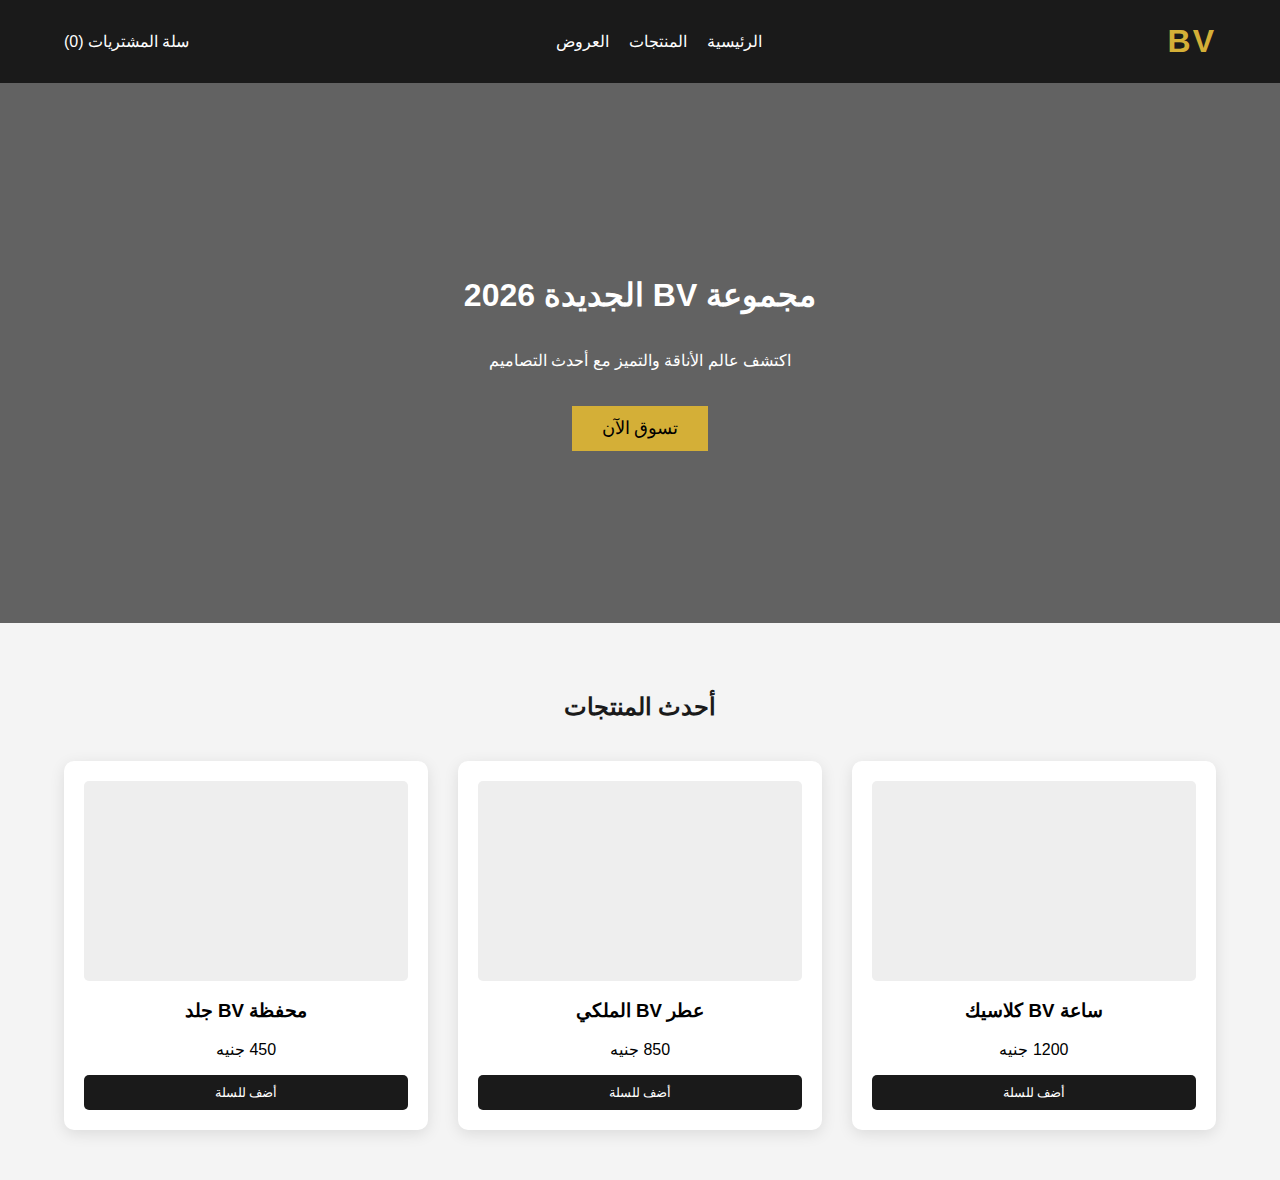
<file: index.html>
<!DOCTYPE html>
<html lang="ar" dir="rtl">
<head>
    <meta charset="UTF-8">
    <meta name="viewport" content="width=device-width, initial-scale=1.0">
    <title>متجر BV | للأناقة عنوان</title>
    <link rel="stylesheet" href="styles.css">
</head>
<body>

    <nav class="navbar">
        <div class="logo">BV</div>
        <ul class="nav-links">
            <li><a href="#">الرئيسية</a></li>
            <li><a href="#">المنتجات</a></li>
            <li><a href="#">العروض</a></li>
        </ul>
        <div class="cart">سلة المشتريات (0)</div>
    </nav>

    <header class="hero">
        <h1>مجموعة BV الجديدة 2026</h1>
        <p>اكتشف عالم الأناقة والتميز مع أحدث التصاميم</p>
        <button class="btn">تسوق الآن</button>
    </header>

    <section class="products">
        <h2 class="section-title">أحدث المنتجات</h2>
        <div class="product-grid">
            <div class="product-card">
                <div class="product-img"></div>
                <h3>ساعة BV كلاسيك</h3>
                <p>1200 جنيه</p>
                <button class="add-btn">أضف للسلة</button>
            </div>
            <div class="product-card">
                <div class="product-img"></div>
                <h3>عطر BV الملكي</h3>
                <p>850 جنيه</p>
                <button class="add-btn">أضف للسلة</button>
            </div>
            <div class="product-card">
                <div class="product-img"></div>
                <h3>محفظة BV جلد</h3>
                <p>450 جنيه</p>
                <button class="add-btn">أضف للسلة</button>
            </div>
        </div>
    </section>

</body>
</html>
</file>
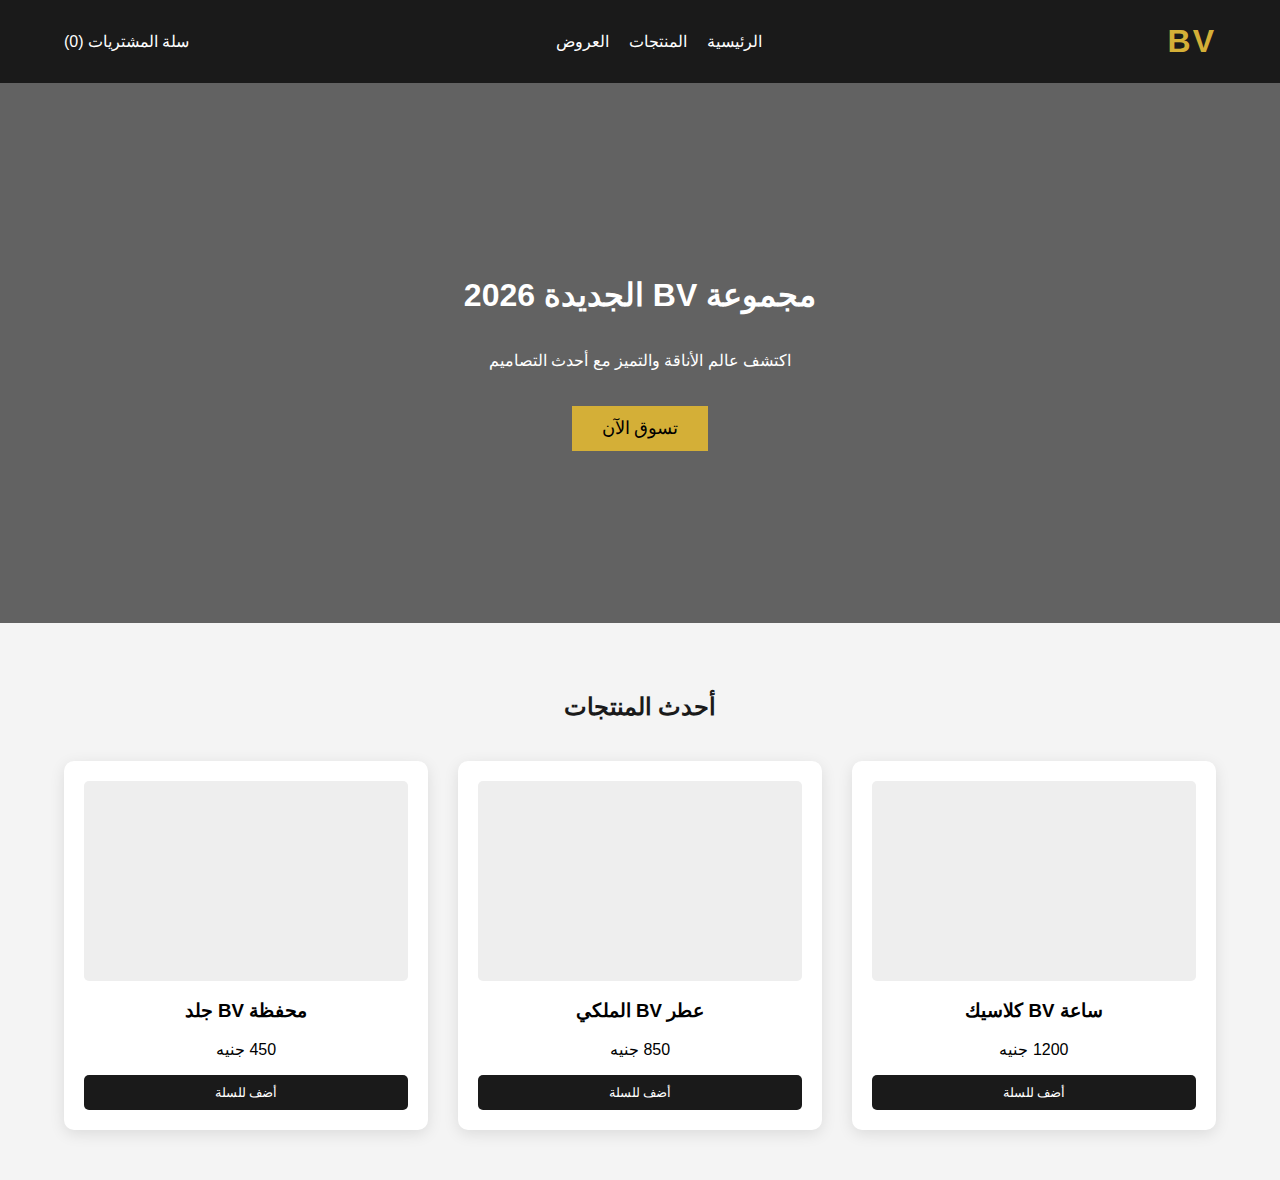
<file: novil.html>
<!DOCTYPE html>
<html lang="ar" dir="rtl">
<head>
    <meta charset="UTF-8">
    <meta name="viewport" content="width=device-width, initial-scale=1.0">
    <title>متجر BV | للأناقة عنوان</title>
    <link rel="stylesheet" href="styles.css">
</head>
<body>

    <nav class="navbar">
        <div class="logo">BV</div>
        <ul class="nav-links">
            <li><a href="#">الرئيسية</a></li>
            <li><a href="#">المنتجات</a></li>
            <li><a href="#">العروض</a></li>
        </ul>
        <div class="cart">سلة المشتريات (0)</div>
    </nav>

    <header class="hero">
        <h1>مجموعة BV الجديدة 2026</h1>
        <p>اكتشف عالم الأناقة والتميز مع أحدث التصاميم</p>
        <button class="btn">تسوق الآن</button>
    </header>

    <section class="products">
        <h2 class="section-title">أحدث المنتجات</h2>
        <div class="product-grid">
            <div class="product-card">
                <div class="product-img"></div>
                <h3>ساعة BV كلاسيك</h3>
                <p>1200 جنيه</p>
                <button class="add-btn">أضف للسلة</button>
            </div>
            <div class="product-card">
                <div class="product-img"></div>
                <h3>عطر BV الملكي</h3>
                <p>850 جنيه</p>
                <button class="add-btn">أضف للسلة</button>
            </div>
            <div class="product-card">
                <div class="product-img"></div>
                <h3>محفظة BV جلد</h3>
                <p>450 جنيه</p>
                <button class="add-btn">أضف للسلة</button>
            </div>
        </div>
    </section>

</body>
</html>
</file>
<file: styles.css>
/* الألوان والخطوط */
:root {
    --primary-color: #1a1a1a; /* أسود فخم */
    --accent-color: #d4af37;  /* ذهبي للماركة */
    --text-light: #ffffff;
    --bg-light: #f4f4f4;
}

body {
    font-family: 'Segoe UI', Tahoma, Geneva, Verdana, sans-serif;
    margin: 0;
    padding: 0;
    background-color: var(--bg-light);
}

/* الهيدر واللوجو */
.navbar {
    background-color: var(--primary-color);
    color: var(--text-light);
    display: flex;
    justify-content: space-between;
    align-items: center;
    padding: 1rem 5%;
    position: sticky;
    top: 0;
    z-index: 1000;
}

.logo {
    font-size: 2rem;
    font-weight: bold;
    color: var(--accent-color);
    letter-spacing: 2px;
}

.nav-links {
    list-style: none;
    display: flex;
    gap: 20px;
}

.nav-links a {
    color: white;
    text-decoration: none;
    transition: 0.3s;
}

.nav-links a:hover {
    color: var(--accent-color);
}

/* قسم الترحيب */
.hero {
    height: 60vh;
    background: linear-gradient(rgba(0,0,0,0.6), rgba(0,0,0,0.6)), url('https://via.placeholder.com/1200x600'); /* تقدر تغير الصورة */
    background-size: cover;
    background-position: center;
    display: flex;
    flex-direction: column;
    justify-content: center;
    align-items: center;
    color: white;
    text-align: center;
}

.btn {
    background-color: var(--accent-color);
    border: none;
    padding: 12px 30px;
    font-size: 1.1rem;
    cursor: pointer;
    margin-top: 20px;
    transition: 0.3s;
}

.btn:hover {
    transform: scale(1.05);
}

/* المنتجات */
.products {
    padding: 50px 5%;
}

.section-title {
    text-align: center;
    margin-bottom: 40px;
    color: var(--primary-color);
}

.product-grid {
    display: grid;
    grid-template-columns: repeat(auto-fit, minmax(250px, 1fr));
    gap: 30px;
}

.product-card {
    background: white;
    padding: 20px;
    border-radius: 10px;
    text-align: center;
    box-shadow: 0 4px 15px rgba(0,0,0,0.1);
    transition: 0.3s;
}

.product-card:hover {
    transform: translateY(-10px);
}

.product-img {
    height: 200px;
    background-color: #eee;
    margin-bottom: 15px;
    border-radius: 5px;
}

.add-btn {
    background: var(--primary-color);
    color: white;
    border: none;
    width: 100%;
    padding: 10px;
    cursor: pointer;
    border-radius: 5px;
}

.add-btn:hover {
    background: var(--accent-color);
}
</file>
